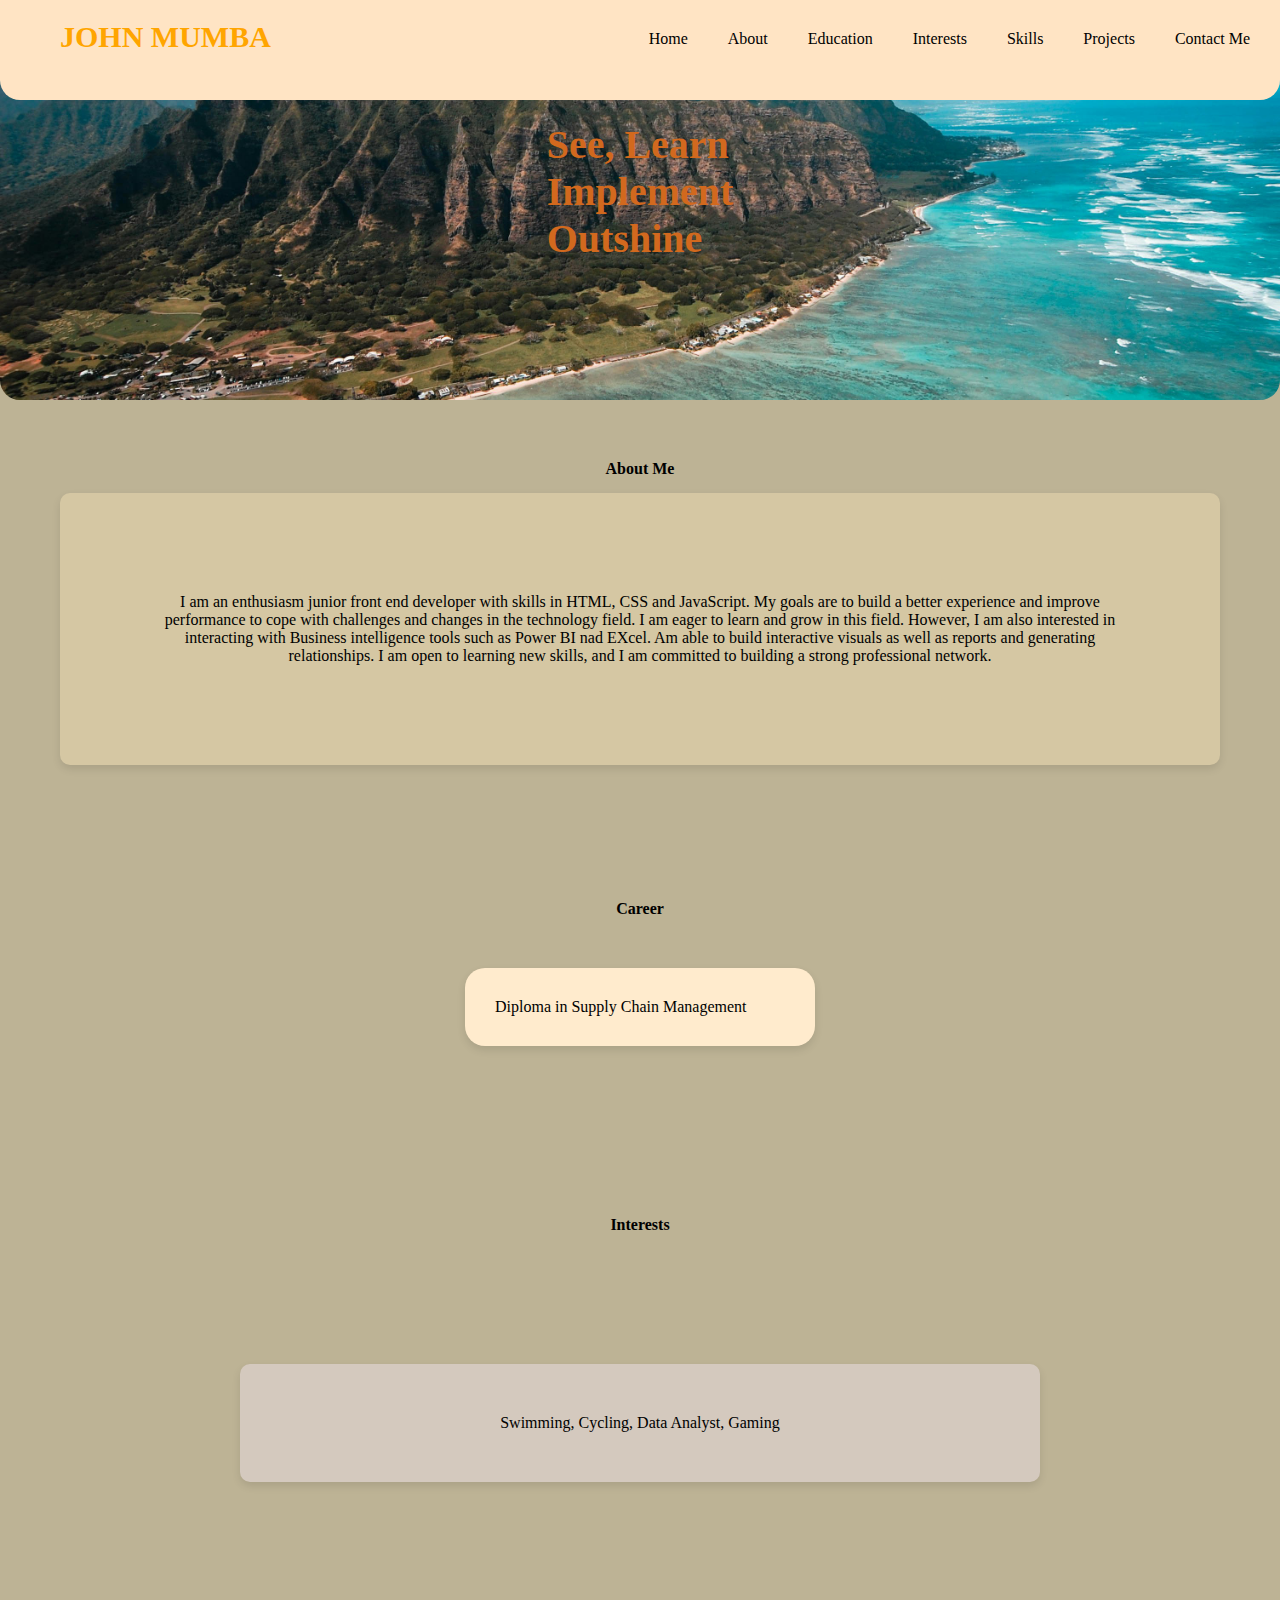
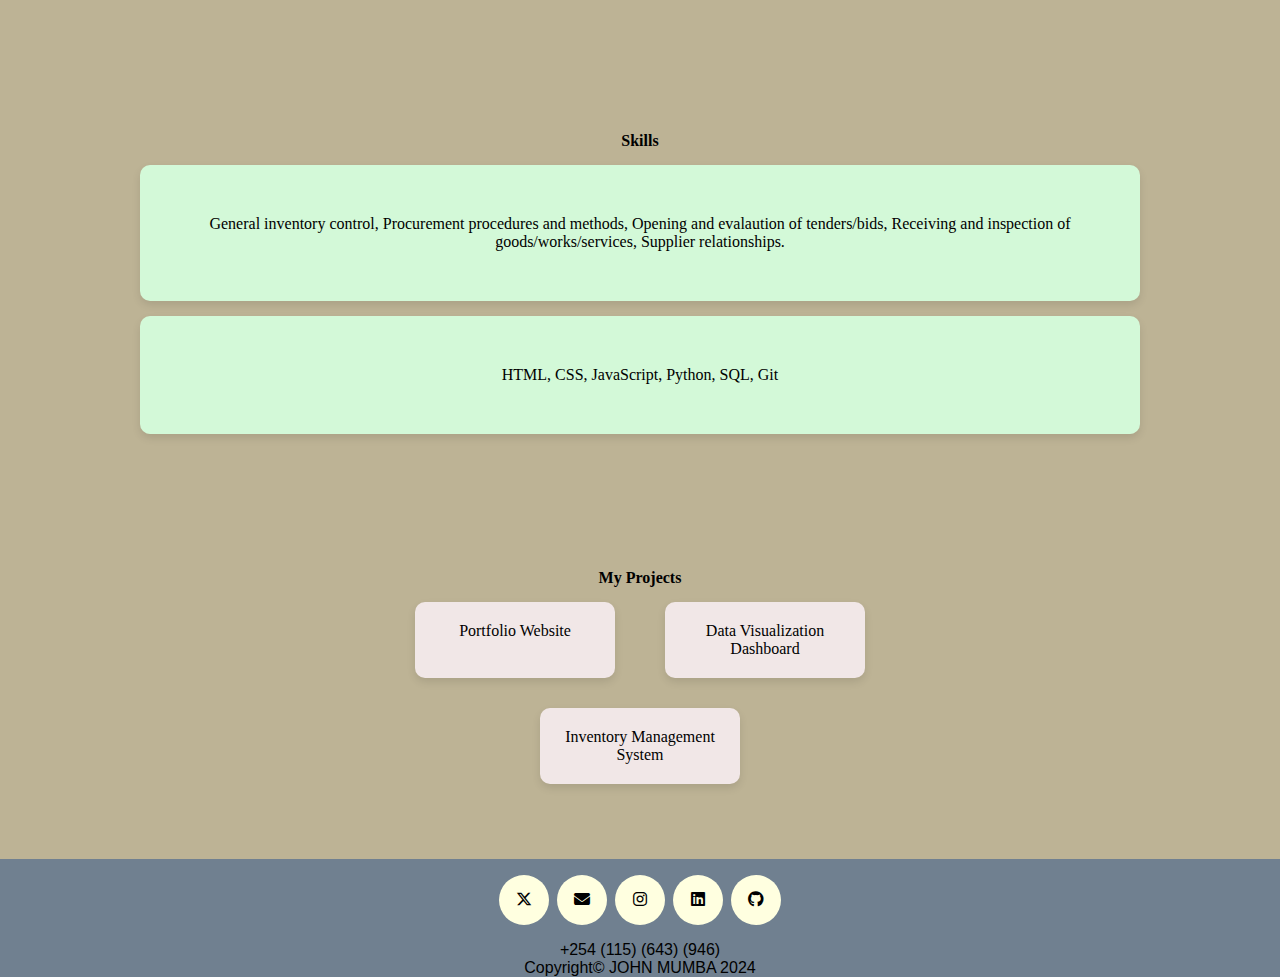
<file: index.html>
<!DOCTYPE html>
<html lang="en">

<head>
    <meta charset="UTF-8">
    <meta name="viewport" content="width=device-width, initial-scale=1.0">
    <title>portfolio website</title>
    <link rel="stylesheet" href="style.css">
    <link rel="stylesheet" href="https://cdnjs.cloudflare.com/ajax/libs/font-awesome/6.7.2/css/all.min.css"
        integrity="sha512-Evv84Mr4kqVGRNSgIGL/F/aIDqQb7xQ2vcrdIwxfjThSH8CSR7PBEakCr51Ck+w+/U6swU2Im1vVX0SVk9ABhg=="
        crossorigin="anonymous" referrerpolicy="no-referrer" />
</head>
<body>
    <div class="appearance">
    <!-- navigation bar -->
    <header>
        <div class="navbar">
            <h2 class="logo">JOHN MUMBA</h2>
            <nav class="menu">
                <ul>
                    <li><a href="#hero">Home</a></li>
                    <li><a href="#about">About</a></li>
                    <li><a href="#education">Education</a></li>
                    <li><a href="#interests">Interests</a></li>
                    <li><a href="#skills">Skills</a></li>
                    <li><a href="#projects">Projects</a></li>
                    <li><a href="#contact">Contact Me</a></li>
                </ul>
            </nav>
        </div>
    </header>
        <section id="hero" class="content">
            <div class="content-text-box">
                <div class="content-text">
                    <h3>See, Learn<br>Implement<br>Outshine</h3><br>
                </div>
            </div>
        </section>
        <!-- about section -->
        <section id="about" class="section">
            <h4>About Me</h4>
            <div class="about-container">
                <div class="about-text">
                    <p>
                        I am an enthusiasm junior front end developer with skills in HTML, CSS and JavaScript.
                        My goals are to build a better experience and improve performance to cope with challenges and changes in the technology field.
                        I am eager to learn and grow in this field.
                        However, I am also interested in interacting with Business intelligence tools such as Power BI nad EXcel. Am able to build interactive visuals as well as reports 
                        and generating relationships.
                        I am open to learning new skills, and I am committed to building a strong professional network.
                    </p>
                </div>
            </div>
        </section>

        <!-- education section -->
        <section id="education" class="section">
            <h4>Career</h4>
            <div class="education-container">
                <div class="education-card">
                    <p>Diploma in Supply Chain Management</p>
                </div>
            </div>
        </section>
        <section id="interests" class="section">
            <h4>Interests</h4>
            <div class="interests-container">
                <div class="interests-card">
                    <p>Swimming, Cycling, Data Analyst, Gaming</p>
                </div>
            </div>
        </section>
        <section id="skills" class="section">
            <h4>Skills</h4>
            <div class="skills-card">
                <p>General inventory control, Procurement procedures and methods, Opening and evalaution of tenders/bids,
                    Receiving and inspection of goods/works/services, Supplier relationships.
                </p>
            </div>
            <div class="skills-card">
                <p>HTML, CSS, JavaScript, Python, SQL, Git</p>
            </div>
        </section>
    
        <section id="projects" class="section">
            <h4>My Projects</h4>
            <div class="card-container">
                <div class="projects-card">
                    <p>Portfolio Website</p>
                </div>
                <div class="projects-card">
                    <a href="pictures/dashboard.jpg">
                    <p>Data Visualization Dashboard</p>
                </a>
                </div>
            </div>
            <div class="card-container">
                <div class="projects-card">
                    <a href="https://github.com/YOhana003/my-first-django-project-for-variety-of-products-on-sale.git">
                    <p>Inventory Management System</p>
                    </a>
                </div>
            </div>
        </section>
    </div>
        <div id="contact" class="wrapper">
            <div class="button">
                <a href="https://twitter.com/_yohana_1" target="_blank" rel="noopener noreferrer">
                    <i class="fa-brands fa-x-twitter"></i>
                </a>  
            </div>
            <div class="button">
                <a href="mailto:your.email@example.com">
                    <i class="fa-solid fa-envelope"></i>
                  </a>                  
            </div>
            <div class="button">
                <a href="https://www.instagram.com/___.yohana__/" target="_blank" rel="noopener noreferrer">
                    <i class="fa-brands fa-instagram"></i>
                  </a>
            </div>
            <div class="button">
                <a href="https://www.linkedin.com/in/john-mumba-kurwa109871252/" target="_blank">
                    <i class="fa-brands fa-linkedin"></i>
                  </a>                  
            </div>
            <div class="button">
                <a href="https://github.com/John-Kurwa" target="_blank" rel="noopener noreferrer">
                    <i class="fa-brands fa-github"></i>
                  </a>                  
            </div>
        </div>
    </div>
    </div>
    <div class="mobile">+254 (115) (643) (946)</div>
    <div class="end">
        <p>Copyright© JOHN MUMBA 2024</p>
    </div>
    </div>

</body>

</html>
</file>
<file: style.css>
*{
    margin: 0;
    padding: 0;
    box-sizing: border-box;
}

/* main layout */
.main {
    display: flexbox;
    background-size: cover;
    height: auto;
    padding: 0;
}

/* navigation bar styles */
.navbar {
    width: 100%;
    border-bottom-right-radius: 20px;
    border-bottom-left-radius: 20px;
    height: 100px;
    padding: 20px;
    display: flex;
    justify-content: space-between;
    flex-direction: row;
    background-color: bisque;
    position: fixed;
}

.icon {
    width: 100%;
    float: left;
    height: 70px;
    display: flex;
    justify-content: center;
    align-items: center;
    gap: 10rem;
}

.logo {
    color: orange;
    font-size: 30px;
    font-family: Impact, Haettenschweiler, "Helvetica Neue",;
    float: left;
    display: flex;
    justify-content: left;
    align-items: left;
    padding-left: 40px;
}

/* menu bar styles */
.menu ul{
    list-style: none;
    display: flex;
    gap: 20px;
}

.menu ul li a{
    text-decoration: none;
    color: black;
    padding: 10px;
    display: block;
}

.menu ul li :hover{
    background: slategrey;
    border-radius: 5px;
}

/* media screen on different devices */
@media screen and (max-width: 768px) {
    .navbar {
        flex-direction: column;
        padding: 10px;
    }
}   

@media screen and (max-width: 480px) {
    .navbar {
        padding: 10px;
    }
}

/* body */
.content {
    color: #000;
    column-gap: 100px;
    border-radius: 20px;
    flex-direction: column;
    background: url('pictures/background-image2.jpg') center/cover no-repeat;
    justify-content: center;
    display: flex;
    height: 400px;
}

.content-text-box {
    display: flex;
    justify-content: center;
    flex-direction: row;
    gap: 4rem;
}

.content h3 {
    display: flex;
    font-family: Cambria;
    font-size: 40px;
    color: chocolate;
}

.content-text-box p {
    display: flex;
    justify-content: center;
    font-family: 'Times New Roman', Times, serif;
    color: white;
    font-size: medium;
}

.appearance {
    background-color: #BDB395;
}

.about .education .skills .projects .contact .h4 {
    font-family: 'Playfair Display', serif;
    font-size: medium;
}

.about-container{
    display: flex;
    justify-content: center;
    background-color: #D5C7A3;
    padding: 100px;
    border-radius: 10px;
    box-shadow: 0px 4px 8px rgba(0, 0, 0, 0.1);
    width: 100%;
    max-width: 1200px;
    margin: 15px auto;
}

.section {
    text-align: center;
    padding: 60px;
}

.education-container {
    display: flex;
    justify-content: center;
    border-radius: 10px;
    gap: 20px;
    flex-wrap: wrap;
    padding: 20px;
    margin: 15px;
}

.education-card {
    display: flex;
    background: #ffebcd;
    padding: 30px;
    border-radius: 20px;
    box-shadow: 0px 4px 8px rgba(0, 0, 0, 0.1);
    width: 350px;
    text-align: center;
    margin: 15px;
}

.interests-container {
    display: flex;
    justify-content: center;
    padding: 100px;
    border-radius: 10px;
    width: 100%;
    max-width: 1000px;
    margin: 15px auto;
}

.interests-card {
    display: flex;
    background: #D4C9BE;
    justify-content: center;
    text-align: center;
    padding: 50px;
    border-radius: 10px;
    box-shadow: 0px 4px 8px rgba(0, 0, 0, 0.1);
    width: 100%;
    max-width: 1000px;
    margin: 15px auto;
}

.skills-card {
    display: flex;
    justify-content: center;
    background: #d3f9d8;
    text-align: center;
    padding: 50px;
    border-radius: 10px;
    box-shadow: 0px 4px 8px rgba(0, 0, 0, 0.1);
    width: 100%;
    max-width: 1000px;
    margin: 15px auto;
}

.card-container {
    display: flex;
    justify-content: center;
    gap: 20px;
    flex-wrap: wrap;
}

.projects-card a {
    color: black; /* Default link color */
    text-decoration: none; /* Removes underline */
}

.projects-card a:hover {
    color: darkblue; /* Changes color on hover */
    text-decoration: underline; /* Adds underline when hovered */
}

.projects-card a:active {
    color: red; /* Changes color when clicked */
}

.projects-card a:visited {
    color: black; /* Changes color for visited links */
}

.projects-card {
    background: #F1E7E7;
    padding: 20px;
    gap: 20px;
    border-radius: 10px;
    box-shadow: 0px 4px 8px rgba(0, 0, 0, 0.1);
    width: 200px;
    text-align: center;
    margin: 15px;
}

/* footer */
.wrapper {
    display: flex;
    justify-content: center;
    background-color: slategrey;
    gap: 0.5rem;
    padding: 1rem 0;
}

.button {
    width: 50px;
    height: 50px;
    border-radius: 50%;
    background-color: lightyellow;
    display: flex;
    align-items: center;
    justify-content: center;
    transition: width 0.4s ease, background-color 0.3s;
}

.button:hover {width: 80px;}

.fa-solid {color: #000;}

.fa-brands {color: black;}

.fa-x-twitter:hover {color: black;}
.fa-solid:hover {color: #000;}
.fa-envelope:hover {color: yellow;}
.fa-instagram:hover {color:  #d62976;}
.fa-linkedin:hover {color: #0077B5;}
.fa-github:hover {color: #6e5494;}

.mobile {
    display: flex;
    justify-content: center;
    flex-direction: row;
    padding-top: none;
    background: slategrey;
    font-family: Arial;
}

.end {
    display: flex;
    justify-content: center;
    flex-direction: row;
    padding-top: none;
    background: slategrey;
    font-family: Arial;
}
</file>
